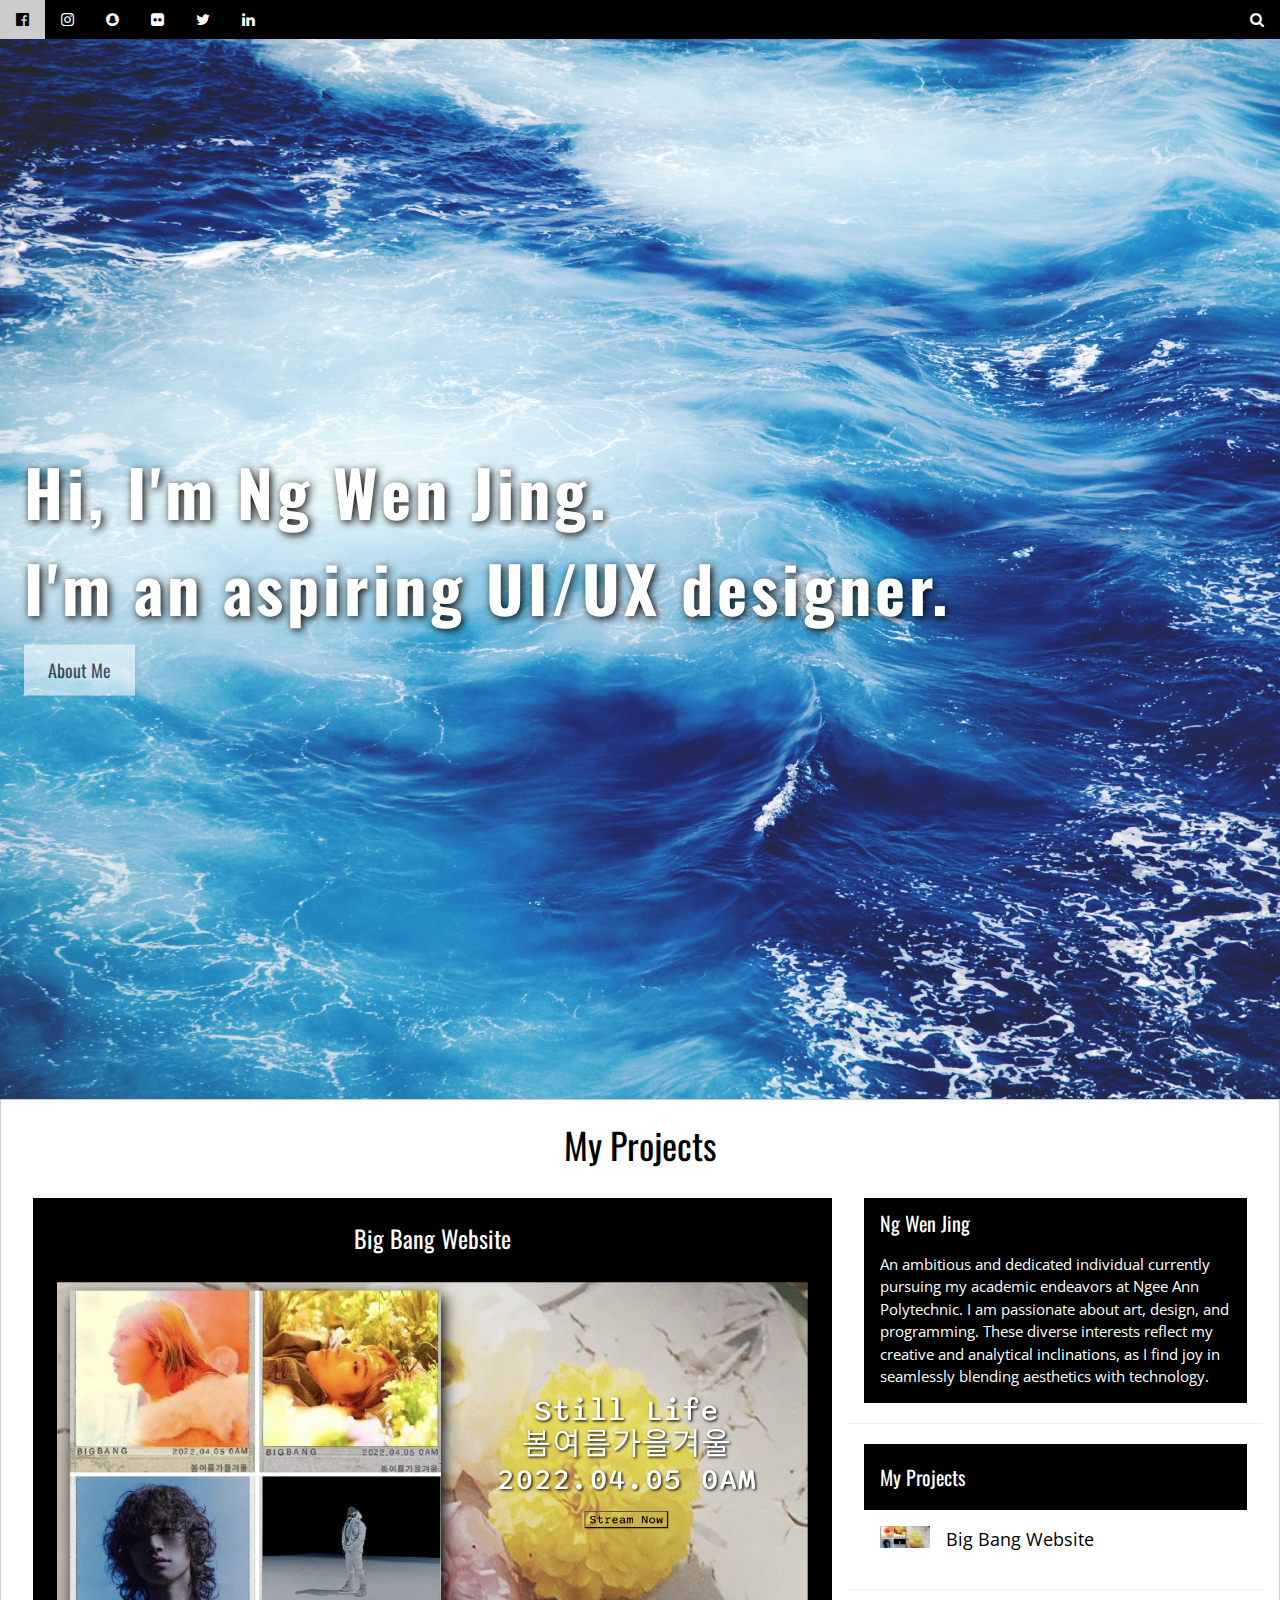
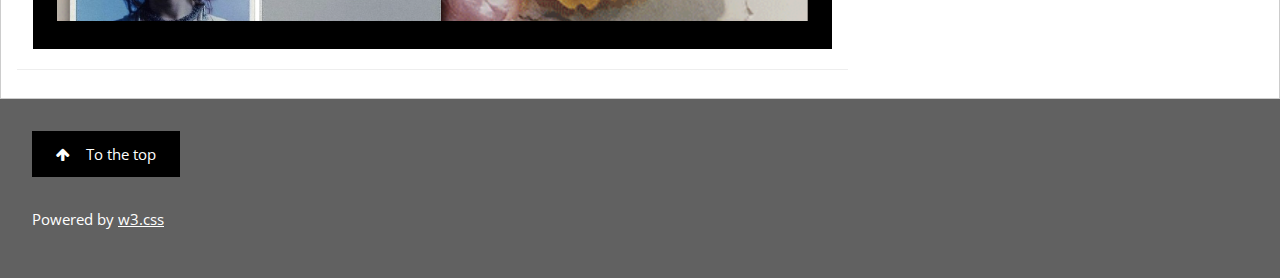
<file: index.html>
<!DOCTYPE html>
<html>
<head>
<title>W3.CSS Template</title>
<meta charset="UTF-8">
<meta name="viewport" content="width=device-width, initial-scale=1">
<link rel="stylesheet" href="style.css">
<link rel="stylesheet" href="https://www.w3schools.com/w3css/4/w3.css">
<link rel="stylesheet" href="https://fonts.googleapis.com/css?family=Oswald">
<link rel="stylesheet" href="https://fonts.googleapis.com/css?family=Open Sans">
<link rel="stylesheet" href="https://cdnjs.cloudflare.com/ajax/libs/font-awesome/4.7.0/css/font-awesome.min.css">
<style>
h1,h2,h3,h4,h5,h6 {font-family: "Oswald"}
body {font-family: "Open Sans"}
</style>
</head>
<body>

<!-- Navigation bar with social media icons -->
<div class="w3-bar w3-black w3-hide-small">
  <a href="#" class="w3-bar-item w3-button"><i class="fa fa-facebook-official"></i></a>
  <a href="#" class="w3-bar-item w3-button"><i class="fa fa-instagram"></i></a>
  <a href="#" class="w3-bar-item w3-button"><i class="fa fa-snapchat"></i></a>
  <a href="#" class="w3-bar-item w3-button"><i class="fa fa-flickr"></i></a>
  <a href="#" class="w3-bar-item w3-button"><i class="fa fa-twitter"></i></a>
  <a href="#" class="w3-bar-item w3-button"><i class="fa fa-linkedin"></i></a>
  <a href="#" class="w3-bar-item w3-button w3-right"><i class="fa fa-search"></i></a>
</div>
  
<!-- w3-content defines a container for fixed size centered content, 
and is wrapped around the whole page content, except for the footer in this example -->
<div class="w3-content" style="max-width:1600px">

  <!-- Header -->

  <!-- Image header -->
  <header class="w3-display-container w3-wide" id="home">
    <img class="" src="images/blueimage.jpg" alt="Fashion Blog" width="1600" height="1060">
    <div class="w3-display-left w3-padding-large">
     
      <h1 class="w3-jumbo w3-text-white w3-hide-small introtext"><b>Hi, I'm Ng Wen Jing. <br> I'm an aspiring UI/UX designer.</b></h1>
      <h6><button class="w3-button w3-white w3-padding-large w3-large w3-opacity w3-hover-opacity-off" onclick="document.getElementById('subscribe').style.display='block'">About Me</button></h6>
    </div>
  </header>

  <!-- Grid -->
  <div class="w3-row w3-padding w3-border">
<header >
    <h1 class="w3-center w3-text-black">My Projects</h1>

</header>
    <!-- Blog entries -->
    <div class="w3-col l8 s12">
    
      <!-- Blog entry -->
      <div class="w3-container projcontainer w3-margin w3-padding-large w3-text-white">
        <div class="w3-center">
          <h3>Big Bang Website</h3>

        </div>

        <div class="w3-justify">
          <a href="bigbang.html"><img src="images/project1.png" alt="bigbang" style="width:100%" class="w3-padding-16"></a>
          
         
          
          
          <div class="w3-row w3-margin-bottom" id="demo1" style="display:none">
            <hr>
              
          </div>
        </div>
      </div>
      <hr>

     

    </div>

    <!-- About/Information menu -->
    <div class="w3-col l4">
      <!-- About Card -->
      <div class="w3-white w3-margin">
        
        <div class="w3-container w3-black">
          <h4>Ng Wen Jing</h4>
          <p>An ambitious and dedicated individual currently pursuing my academic endeavors at Ngee Ann Polytechnic. 
            I am passionate about art, design, and programming. These diverse interests reflect my creative and analytical inclinations,
             as I find joy in seamlessly blending aesthetics with technology.
          </p>
        </div>
      </div>
      <hr>

      <!-- Posts -->
      <div class="w3-white w3-margin">
        <div class="w3-container w3-padding w3-black">
          <h4>My Projects</h4>
        </div>
        <ul class="w3-ul w3-hoverable w3-white">
          <li class="w3-padding-16">
            <img src="images/project1.png" alt="Image" class="w3-left w3-margin-right" style="width:50px">
            <span class="w3-large">Big Bang Website</span>
            <br>
          </li>
          
        </ul>
      </div>
      <hr>

      


    <!-- END About/Intro Menu -->
    </div>

  <!-- END GRID -->
  </div>

<!-- END w3-content -->
</div>

<!-- Subscribe Modal -->
<div id="subscribe" class="w3-modal w3-animate-opacity">
  <div class="w3-modal-content" style="padding:32px">
    <div class="w3-container w3-white">
      <i onclick="document.getElementById('subscribe').style.display='none'" class="fa fa-remove w3-transparent w3-button w3-xlarge w3-right"></i>
      <h2 class="w3-wide">SUBSCRIBE</h2>
      <p>Join my mailing list to receive updates on the latest blog posts and other things.</p>
      <p><input class="w3-input w3-border" type="text" placeholder="Enter e-mail"></p>
      <button type="button" class="w3-button w3-block w3-padding-large w3-red w3-margin-bottom" onclick="document.getElementById('subscribe').style.display='none'">Subscribe</button>
    </div>
  </div>
</div>

<!-- Footer -->
<footer class="w3-container w3-dark-grey" style="padding:32px">
  <a href="#" class="w3-button w3-black w3-padding-large w3-margin-bottom"><i class="fa fa-arrow-up w3-margin-right"></i>To the top</a>
  <p>Powered by <a href="https://www.w3schools.com/w3css/default.asp" target="_blank">w3.css</a></p>
</footer>

<script>
// Toggle between hiding and showing blog replies/comments


function likeFunction(x) {
  x.style.fontWeight = "bold";
  x.innerHTML = "✓ Liked";
}
</script>

</body>
</html>
</file>
<file: style.css>
.introtext {
    text-shadow: 2px 2px 8px #000;
}
.projcontainer {
    background-color: #000;
    background-repeat: no-repeat; /* Do not repeat the image */
    background-size: cover;
}
body {
    /* Center the image */
  background-repeat: no-repeat; /* Do not repeat the image */
  background-position: center; /* Center the image */
  background-repeat: no-repeat; /* Do not repeat the image */
  background-size: cover;
  background-color:white;
}
</file>
